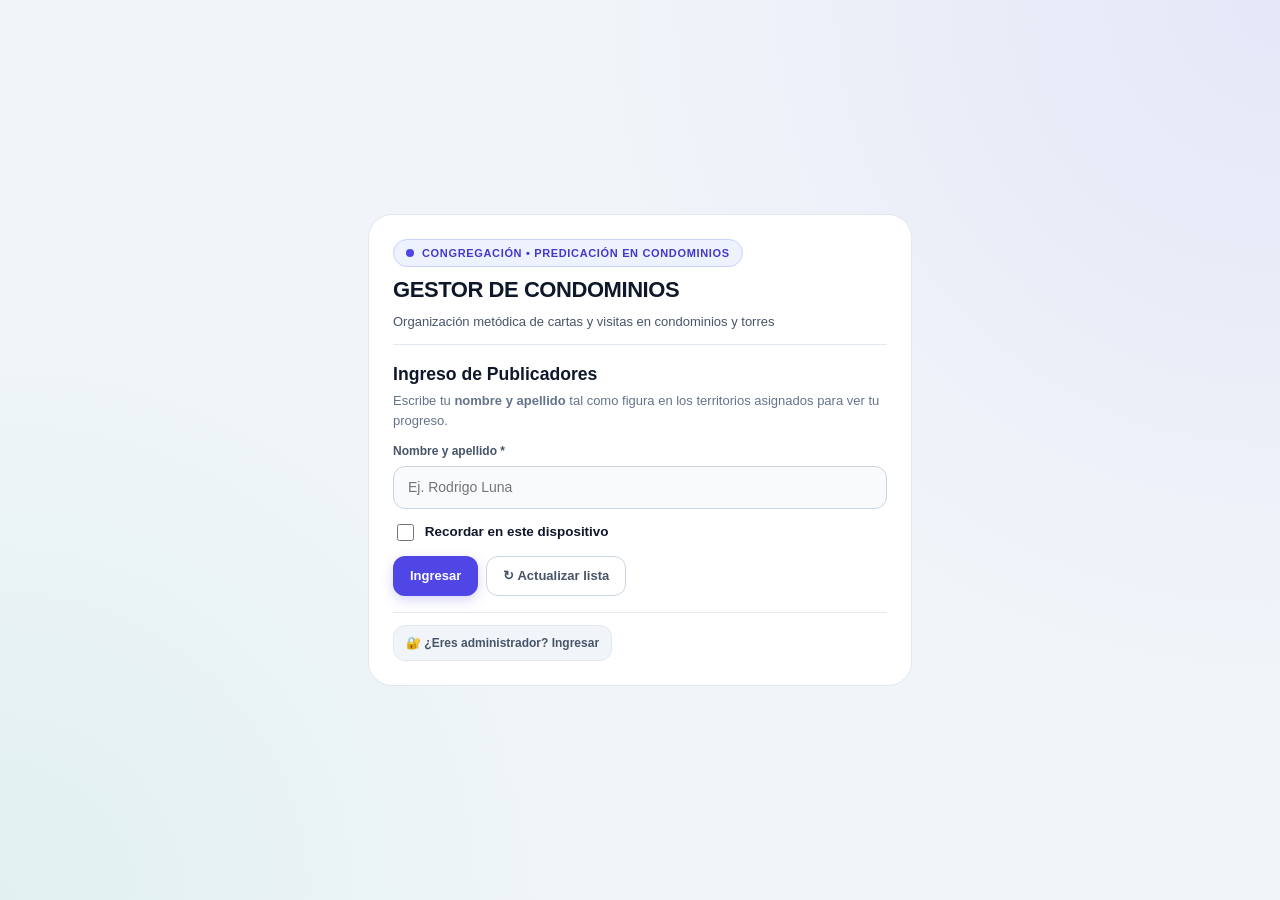
<file: index.html>
<!DOCTYPE html>
<html lang="es">
<head>
  <meta charset="UTF-8">
  <meta name="viewport" content="width=device-width, initial-scale=1.0, viewport-fit=cover">
  <meta name="description" content="Gestor de Predicación en Condominios: organización metódica de cartas, visitas, torres y asignaciones.">
  <meta name="theme-color" content="#4338ca">
  <meta name="apple-mobile-web-app-capable" content="yes">
  <meta name="apple-mobile-web-app-status-bar-style" content="default">
  <meta name="apple-mobile-web-app-title" content="Condominios">

  <title>Gestor de Predicación en Condominios</title>

  <link rel="manifest" href="./manifest.json">
  <link rel="icon" type="image/svg+xml" href="./assets/icons/icon.svg">
  <link rel="icon" type="image/png" sizes="192x192" href="./assets/icons/icon-192.png">
  <link rel="apple-touch-icon" href="./assets/icons/apple-touch-icon.png">

  <link rel="stylesheet" href="./css/variables.css">
  <link rel="stylesheet" href="./css/main.css">
  <link rel="stylesheet" href="./css/layout.css">
  <link rel="stylesheet" href="./css/components.css">
  <link rel="stylesheet" href="./css/admin.css">
</head>
<body>
  <a class="skip-link" href="#main-content">Ir al contenido principal</a>

  <!-- Puerta de acceso obligatoria (Publicador por nombre y apellido o Admin) -->
  <div id="auth-gate" class="auth-gate hidden" role="region" aria-label="Inicio de sesión"></div>

  <div id="app-shell" class="app-shell hidden">
    <!-- Banners de estado: offline, caché antigua, actualización PWA, cambios sin publicar -->
    <div id="system-banners" class="status-bar-stack" aria-live="polite"></div>

    <!-- Encabezado principal -->
    <header class="app-header">
      <div class="app-header__inner">
        <div class="app-header__brand">
          <span class="app-badge">
            <span class="app-badge__dot" aria-hidden="true"></span>
            <span id="header-congregation-badge">Congregación • Predicación en Condominios</span>
          </span>
          <h1 id="header-app-title" class="app-header__title">GESTOR DE CONDOMINIOS</h1>
          <p id="header-app-subtitle" class="app-header__subtitle">
            Organización metódica de cartas y visitas en condominios y torres
          </p>
          <div class="app-header__meta">
            <div id="header-user-session" class="session-pill hidden"></div>
            <span id="header-sync-status">Cargando datos...</span>
          </div>
        </div>

        <div class="app-header__nav-wrap">
          <nav class="tab-nav" role="tablist" aria-label="Secciones principales">
            <button type="button" role="tab" aria-selected="false" aria-controls="tab-mis-asignaciones" id="btn-tab-mis-asignaciones" class="tab-btn hidden">
              📋 Mis Asignaciones
            </button>
            <button type="button" role="tab" aria-selected="true" aria-controls="tab-territorios" id="btn-tab-territorios" class="tab-btn is-active">
              🏢 Territorios
            </button>
            <button type="button" role="tab" aria-selected="false" aria-controls="tab-hermanos" id="btn-tab-hermanos" class="tab-btn hidden">
              👥 Publicadores
            </button>
            <button type="button" role="tab" aria-selected="false" aria-controls="tab-admin" id="btn-tab-admin" class="tab-btn">
              🔐 Admin <span id="admin-notif-badge" class="tab-badge hidden">0</span>
            </button>
          </nav>

          <div class="header-actions">
            <button type="button" id="btn-switch-session" class="btn btn--secondary btn--sm hidden" title="Ingresar con otra persona o cerrar sesión">
              🔄 Cambiar de sesión
            </button>
            <button type="button" id="btn-refresh-data" class="btn btn--secondary btn--sm" title="Consultar últimas actualizaciones">
              ↻ Actualizar
            </button>
            <button type="button" id="btn-install-pwa" class="btn btn--primary btn--sm hidden">
              📲 Instalar App
            </button>
          </div>
        </div>
      </div>
    </header>

    <main id="main-content">
      <!-- PESTAÑA PUBLICADOR: MIS ASIGNACIONES -->
      <section id="tab-mis-asignaciones" class="tab-panel hidden" role="tabpanel" aria-labelledby="btn-tab-mis-asignaciones">
        <div id="mis-asignaciones-view" class="panel-surface"></div>
      </section>

      <!-- PESTAÑA TERRITORIOS / MIS TORRES -->
      <section id="tab-territorios" class="tab-panel" role="tabpanel" aria-labelledby="btn-tab-territorios">
        <div class="section-toolbar">
          <div class="section-toolbar__top">
            <div>
              <h2 id="territorios-section-title" class="section-title">Directorio de Condominios</h2>
              <p id="territorios-section-desc" class="section-desc">Selecciona un condominio para ver sus torres, pisos y departamentos asignados.</p>
            </div>
            <button type="button" id="btn-nuevo-condominio" class="btn btn--primary hidden">
              + Nuevo Condominio
            </button>
          </div>

          <div class="toolbar-controls">
            <div class="search-box">
              <span class="search-box__icon" aria-hidden="true">🔍</span>
              <label for="search-condos" class="sr-only">Buscar condominio</label>
              <input type="search" id="search-condos" class="input search-box__input" placeholder="Buscar condominio por nombre o dirección...">
            </div>
          </div>
        </div>

        <div id="app-container" class="cards-grid"></div>
      </section>

      <!-- PESTAÑA 2: PUBLICADORES / HERMANOS (SOLO ADMIN) -->
      <section id="tab-hermanos" class="tab-panel hidden" role="tabpanel" aria-labelledby="btn-tab-hermanos">
        <div class="panel-surface">
          <div class="section-toolbar__top">
            <div>
              <h2 class="section-title">Publicadores / Hermanos</h2>
              <p class="section-desc">Consulta las asignaciones activas por publicador, sus colores y torres fijas.</p>
            </div>
            <button type="button" id="btn-agregar-hermano" class="btn btn--primary hidden">
              + Agregar Publicador
            </button>
          </div>

          <div class="search-box">
            <span class="search-box__icon" aria-hidden="true">🔍</span>
            <label for="search-hermanos" class="sr-only">Buscar publicador</label>
            <input type="search" id="search-hermanos" class="input search-box__input" placeholder="Buscar publicador por nombre...">
          </div>

          <div id="mis-asignaciones-container" class="hidden"></div>
          <div id="hermanos-container" class="publishers-grid"></div>
        </div>
      </section>

      <!-- PESTAÑA 3: ADMINISTRACIÓN -->
      <section id="tab-admin" class="tab-panel hidden" role="tabpanel" aria-labelledby="btn-tab-admin">
        <div id="admin-container"></div>
      </section>
    </main>

    <footer class="app-footer">
      Gestor de Predicación en Condominios • Funciona sin conexión como aplicación instalable (PWA)
    </footer>
  </div>

  <!-- Ventana Operativa de Condominio -->
  <div id="modal-condo-operativo" class="modal-backdrop hidden" role="dialog" aria-modal="true" aria-labelledby="operativo-condo-nombre">
    <div id="condo-modal-box" class="modal-window">
      <div class="modal-window__header">
        <div>
          <span class="modal-window__eyebrow">Panel del Condominio</span>
          <h2 id="operativo-condo-nombre" class="modal-window__title">Nombre del Condominio</h2>
          <p id="operativo-condo-info" class="modal-window__sub">Dirección y Administración</p>
        </div>
        <div class="modal-window__actions">
          <button type="button" id="operativo-btn-editar" class="btn btn--secondary btn--sm hidden">⚙️ Configurar</button>
          <button type="button" id="operativo-btn-add-torre" class="btn btn--primary btn--sm hidden">+ Torre</button>
          <button type="button" id="condo-modal-max" class="btn btn--soft btn--icon" title="Maximizar / Restaurar" aria-label="Maximizar o restaurar ventana">⤢</button>
          <button type="button" id="condo-modal-close" class="btn btn--soft btn--icon" title="Cerrar" aria-label="Cerrar ventana">✕</button>
        </div>
      </div>
      <div id="operativo-condo-body" class="modal-window__body"></div>
    </div>
  </div>

  <!-- Ventana Operativa de Torre -->
  <div id="modal-torre-operativo" class="modal-backdrop modal-backdrop--torre hidden" role="dialog" aria-modal="true" aria-labelledby="operativo-torre-nombre">
    <div id="torre-modal-box" class="modal-window">
      <div class="modal-window__header modal-window__header--torre">
        <div>
          <span id="operativo-torre-condo-tag" class="modal-window__eyebrow">Condominio</span>
          <h2 id="operativo-torre-nombre" class="modal-window__title">Nombre de la Torre</h2>
          <p id="operativo-torre-stats" class="modal-window__sub">Avance y detalles</p>
        </div>
        <div class="modal-window__actions">
          <button type="button" id="torre-btn-excluir" class="btn btn--tower-ghost btn--sm hidden">🚫 Excluir</button>
          <button type="button" id="torre-btn-asignar" class="btn btn--tower-light btn--sm hidden">👥 Asignar</button>
          <button type="button" id="torre-btn-reiniciar" class="btn btn--tower-ghost btn--sm hidden">🔄 Reiniciar ciclo</button>
          <button type="button" id="torre-modal-max" class="btn btn--tower-ghost btn--icon" title="Maximizar / Restaurar" aria-label="Maximizar o restaurar torre">⤢</button>
          <button type="button" id="torre-modal-close" class="btn btn--tower-ghost btn--icon" title="Cerrar" aria-label="Cerrar torre">✕</button>
        </div>
      </div>
      <div id="operativo-torre-body" class="modal-window__body"></div>
    </div>
  </div>

  <!-- Modal General de Formularios / Detalle -->
  <div id="modal" class="modal-backdrop modal-backdrop--general hidden" role="dialog" aria-modal="true" aria-labelledby="modal-title">
    <div class="modal-dialog">
      <h3 id="modal-title" class="modal-dialog__title">Título</h3>
      <div id="modal-body" class="modal-dialog__body"></div>
      <div id="modal-footer" class="modal-dialog__footer">
        <button type="button" id="modal-btn-cancelar" data-close-modal class="btn btn--soft">Cerrar</button>
        <button type="button" id="modal-btn-guardar" class="btn btn--primary">Guardar</button>
      </div>
    </div>
  </div>

  <!-- Modal de Confirmación Accesible -->
  <div id="modal-confirm" class="modal-backdrop modal-backdrop--confirm hidden" role="alertdialog" aria-modal="true" aria-labelledby="confirm-title" aria-describedby="confirm-message">
    <div class="modal-dialog modal-dialog--sm">
      <h3 id="confirm-title" class="modal-dialog__title">Confirmar</h3>
      <p id="confirm-message" class="section-desc" style="font-size:0.875rem; color:var(--color-text-secondary); margin:0;"></p>
      <div class="modal-dialog__footer">
        <button type="button" id="confirm-btn-cancel" class="btn btn--soft">Cancelar</button>
        <button type="button" id="confirm-btn-accept" class="btn btn--primary">Confirmar</button>
      </div>
    </div>
  </div>

  <!-- Contenedor de Toasts -->
  <div id="toast-container" class="toast-container" aria-live="polite" aria-atomic="true"></div>

  <script type="module" src="./js/app.js"></script>
</body>
</html>
</file>
<file: css/variables.css>
/* ==========================================================================
   Variables y Tokens de Diseño - Gestor de Condominios
   ========================================================================== */

:root {
  /* Tipografía nativa de alta legibilidad sin dependencias externas */
  --font-sans: -apple-system, BlinkMacSystemFont, "Segoe UI", Roboto, "Helvetica Neue", Arial, "Noto Sans", sans-serif;
  --font-mono: ui-monospace, SFMono-Regular, Menlo, Monaco, Consolas, "Liberation Mono", monospace;

  /* Paleta base */
  --color-bg: #f1f5f9;
  --color-surface: #ffffff;
  --color-surface-alt: #f8fafc;
  --color-surface-muted: #e2e8f0;

  --color-text: #0f172a;
  --color-text-secondary: #475569;
  --color-text-muted: #64748b;

  --color-border: #e2e8f0;
  --color-border-strong: #cbd5e1;

  /* Identidad principal */
  --color-primary: #4f46e5;
  --color-primary-hover: #4338ca;
  --color-primary-dark: #312e81;
  --color-primary-soft: #eef2ff;
  --color-primary-border: #c7d2fe;

  /* Estados semánticos */
  --color-success: #059669;
  --color-success-soft: #d1fae5;
  --color-success-border: #6ee7b7;
  --color-success-text: #064e3b;

  --color-warning: #d97706;
  --color-warning-soft: #fef3c7;
  --color-warning-border: #fcd34d;
  --color-warning-text: #78350f;

  --color-danger: #dc2626;
  --color-danger-hover: #b91c1c;
  --color-danger-soft: #fee2e2;
  --color-danger-border: #fca5a5;
  --color-danger-text: #7f1d1d;

  /* Radios y sombras */
  --radius-sm: 0.5rem;
  --radius-md: 0.75rem;
  --radius-lg: 1rem;
  --radius-xl: 1.5rem;
  --radius-full: 9999px;

  --shadow-xs: 0 1px 2px rgba(15, 23, 42, 0.05);
  --shadow-sm: 0 2px 6px rgba(15, 23, 42, 0.06);
  --shadow-md: 0 8px 20px rgba(15, 23, 42, 0.08);
  --shadow-xl: 0 20px 40px rgba(15, 23, 42, 0.18);

  /* Espaciado */
  --space-1: 0.25rem;
  --space-2: 0.5rem;
  --space-3: 0.75rem;
  --space-4: 1rem;
  --space-5: 1.25rem;
  --space-6: 1.5rem;

  /* Capas z-index */
  --z-banner: 20;
  --z-modal-condo: 30;
  --z-modal-torre: 40;
  --z-modal-general: 60;
  --z-modal-confirm: 70;
  --z-toast: 80;
}

/* Paleta de colores distintivos para publicadores (WCAG AA contrastado) */
[data-color="indigo"]  { --pub-bg: #e0e7ff; --pub-border: #a5b4fc; --pub-text: #312e81; --pub-dot: #4f46e5; }
[data-color="emerald"] { --pub-bg: #d1fae5; --pub-border: #6ee7b7; --pub-text: #064e3b; --pub-dot: #059669; }
[data-color="amber"]   { --pub-bg: #fef3c7; --pub-border: #fcd34d; --pub-text: #78350f; --pub-dot: #d97706; }
[data-color="rose"]    { --pub-bg: #ffe4e6; --pub-border: #fda4af; --pub-text: #881337; --pub-dot: #e11d48; }
[data-color="cyan"]    { --pub-bg: #cffafe; --pub-border: #67e8f9; --pub-text: #164e63; --pub-dot: #0891b2; }
[data-color="purple"]  { --pub-bg: #f3e8ff; --pub-border: #d8b4fe; --pub-text: #581c87; --pub-dot: #9333ea; }
[data-color="blue"]    { --pub-bg: #dbeafe; --pub-border: #93c5fd; --pub-text: #1e3a8a; --pub-dot: #2563eb; }
[data-color="violet"]  { --pub-bg: #ede9fe; --pub-border: #c4b5fd; --pub-text: #4c1d95; --pub-dot: #7c3aed; }
[data-color="orange"]  { --pub-bg: #ffedd5; --pub-border: #fdba74; --pub-text: #7c2d12; --pub-dot: #ea580c; }
[data-color="lime"]    { --pub-bg: #ecfccb; --pub-border: #bef264; --pub-text: #365314; --pub-dot: #65a30d; }
[data-color="fuchsia"] { --pub-bg: #fae8ff; --pub-border: #f0abfc; --pub-text: #701a75; --pub-dot: #c026d3; }
[data-color="slate"]   { --pub-bg: #e2e8f0; --pub-border: #94a3b8; --pub-text: #0f172a; --pub-dot: #475569; }
</file>
<file: css/main.css>
/* ==========================================================================
   Base, Reset y Accesibilidad
   ========================================================================== */

*,
*::before,
*::after {
  box-sizing: border-box;
}

html {
  -webkit-text-size-adjust: 100%;
  scroll-behavior: smooth;
}

body {
  margin: 0;
  font-family: var(--font-sans);
  font-size: 16px;
  line-height: 1.5;
  color: var(--color-text);
  background-color: var(--color-bg);
  min-height: 100dvh;
  -webkit-font-smoothing: antialiased;
  padding: env(safe-area-inset-top) env(safe-area-inset-right) env(safe-area-inset-bottom) env(safe-area-inset-left);
}

body.modal-open {
  overflow: hidden;
}

img,
svg {
  display: block;
  max-width: 100%;
}

button,
input,
select,
textarea {
  font: inherit;
  color: inherit;
}

button {
  cursor: pointer;
}

/* Foco accesible para teclado */
:focus-visible {
  outline: 3px solid var(--color-primary);
  outline-offset: 2px;
}

/* Oculto accesible para lectores de pantalla */
.sr-only {
  position: absolute;
  width: 1px;
  height: 1px;
  padding: 0;
  margin: -1px;
  overflow: hidden;
  clip: rect(0, 0, 0, 0);
  white-space: nowrap;
  border: 0;
}

.hidden {
  display: none !important;
}

::selection {
  background-color: var(--color-primary);
  color: #ffffff;
}

/* Enlace de salto al contenido */
.skip-link {
  position: absolute;
  top: -100px;
  left: var(--space-4);
  background: var(--color-primary-dark);
  color: #ffffff;
  padding: var(--space-2) var(--space-4);
  border-radius: var(--radius-md);
  font-weight: 700;
  font-size: 0.875rem;
  z-index: 100;
  text-decoration: none;
  transition: top 0.15s ease;
}

.skip-link:focus {
  top: var(--space-4);
}
</file>
<file: css/layout.css>
/* ==========================================================================
   Layout Principal, Header, Navegación y Grids Mobile-First
   ========================================================================== */

.app-shell {
  width: 100%;
  max-width: 72rem;
  margin: 0 auto;
  padding: var(--space-3);
  display: flex;
  flex-direction: column;
  gap: var(--space-5);
}

/* Barra superior de estado (offline / actualización PWA / sincronización) */
.status-bar-stack {
  display: flex;
  flex-direction: column;
  gap: var(--space-2);
}

.system-banner {
  display: flex;
  flex-wrap: wrap;
  align-items: center;
  justify-content: space-between;
  gap: var(--space-3);
  padding: var(--space-3) var(--space-4);
  border-radius: var(--radius-lg);
  font-size: 0.8125rem;
  font-weight: 600;
  border: 1px solid transparent;
  box-shadow: var(--shadow-xs);
}

.system-banner--warning {
  background-color: var(--color-warning-soft);
  border-color: var(--color-warning-border);
  color: var(--color-warning-text);
}

.system-banner--info {
  background-color: var(--color-primary-soft);
  border-color: var(--color-primary-border);
  color: var(--color-primary-dark);
}

.system-banner--success {
  background-color: var(--color-success-soft);
  border-color: var(--color-success-border);
  color: var(--color-success-text);
}

/* Header principal sin altura rígida para evitar desbordes móviles */
.app-header {
  position: relative;
  background-color: var(--color-surface);
  background-image:
    linear-gradient(110deg, rgba(255, 255, 255, 0.96) 0%, rgba(255, 255, 255, 0.88) 58%, rgba(238, 242, 255, 0.78) 100%),
    url('../assets/images/header-pattern.svg');
  background-size: cover;
  background-position: center;
  border-radius: var(--radius-xl);
  border: 1px solid var(--color-border);
  box-shadow: var(--shadow-md);
  overflow: hidden;
}

.app-header__inner {
  padding: var(--space-5);
  display: flex;
  flex-direction: column;
  gap: var(--space-4);
}

.app-header__brand {
  display: flex;
  flex-direction: column;
  gap: 0.375rem;
}

.app-badge {
  display: inline-flex;
  align-items: center;
  gap: 0.5rem;
  align-self: flex-start;
  padding: 0.3rem 0.75rem;
  border-radius: var(--radius-full);
  background-color: var(--color-primary-soft);
  border: 1px solid var(--color-primary-border);
  color: var(--color-primary-hover);
  font-size: 0.6875rem;
  font-weight: 800;
  letter-spacing: 0.06em;
  text-transform: uppercase;
}

.app-badge__dot {
  width: 0.5rem;
  height: 0.5rem;
  border-radius: var(--radius-full);
  background-color: var(--color-primary);
}

.app-header__title {
  margin: 0;
  font-size: 1.5rem;
  font-weight: 800;
  letter-spacing: -0.02em;
  line-height: 1.15;
  color: var(--color-text);
}

.app-header__subtitle {
  margin: 0;
  font-size: 0.8125rem;
  color: var(--color-text-secondary);
  font-weight: 500;
}

.app-header__meta {
  display: flex;
  flex-wrap: wrap;
  align-items: center;
  gap: var(--space-2);
  font-size: 0.75rem;
  color: var(--color-text-muted);
}

/* Navegación por pestañas */
.app-header__nav-wrap {
  display: flex;
  flex-direction: column;
  gap: var(--space-2);
}

.tab-nav {
  display: flex;
  flex-wrap: wrap;
  align-items: stretch;
  gap: 0.25rem;
  background-color: var(--color-bg);
  padding: 0.25rem;
  border-radius: var(--radius-lg);
  border: 1px solid var(--color-border);
  box-shadow: var(--shadow-xs);
}

.tab-btn {
  flex: 1 1 0;
  border: none;
  background: transparent;
  padding: 0.625rem 0.5rem;
  min-height: 44px;
  border-radius: var(--radius-md);
  font-size: 0.75rem;
  font-weight: 600;
  color: var(--color-text-secondary);
  display: inline-flex;
  align-items: center;
  justify-content: center;
  gap: 0.375rem;
  transition: background-color 0.15s ease, color 0.15s ease, box-shadow 0.15s ease;
  white-space: nowrap;
}

.tab-btn:hover {
  color: var(--color-text);
  background-color: rgba(226, 232, 240, 0.7);
}

.tab-btn.is-active {
  background-color: var(--color-primary);
  color: #ffffff;
  font-weight: 700;
  box-shadow: 0 4px 12px rgba(79, 70, 229, 0.28);
}

.tab-badge {
  display: inline-flex;
  align-items: center;
  justify-content: center;
  min-width: 1.25rem;
  height: 1.25rem;
  padding: 0 0.35rem;
  border-radius: var(--radius-full);
  background-color: var(--color-warning);
  color: #ffffff;
  font-size: 0.6875rem;
  font-weight: 800;
  line-height: 1;
}

.tab-btn.is-active .tab-badge {
  background-color: #ffffff;
  color: var(--color-primary-dark);
}

.session-pill {
  display: inline-flex;
  align-items: center;
  gap: 0.45rem;
  padding: 0.25rem 0.65rem;
  border-radius: var(--radius-full);
  background-color: var(--color-surface-alt);
  border: 1px solid var(--color-border);
  color: var(--color-text);
  font-size: 0.75rem;
  font-weight: 600;
}

.pub-dot {
  width: 0.6rem;
  height: 0.6rem;
  border-radius: var(--radius-full);
  display: inline-block;
  flex-shrink: 0;
}

/* Puerta de acceso inicial (Publicador / Admin) */
.auth-gate {
  min-height: 100vh;
  display: flex;
  align-items: center;
  justify-content: center;
  padding: var(--space-4);
  background-image:
    radial-gradient(circle at top right, rgba(79, 70, 229, 0.08), transparent 45%),
    radial-gradient(circle at bottom left, rgba(16, 185, 129, 0.07), transparent 40%);
}

.auth-gate__card {
  width: 100%;
  max-width: 34rem;
  background-color: var(--color-surface);
  border-radius: var(--radius-xl);
  border: 1px solid var(--color-border);
  box-shadow: var(--shadow-lg);
  padding: var(--space-5);
  display: flex;
  flex-direction: column;
  gap: var(--space-4);
}

.auth-gate__brand {
  display: flex;
  flex-direction: column;
  gap: 0.375rem;
  padding-bottom: var(--space-3);
  border-bottom: 1px solid var(--color-border);
}

.auth-gate__title {
  margin: 0;
  font-size: 1.375rem;
  font-weight: 800;
  letter-spacing: -0.02em;
  color: var(--color-text);
}

.auth-gate__subtitle {
  margin: 0;
  font-size: 0.8125rem;
  color: var(--color-text-secondary);
}

.auth-gate__form {
  display: flex;
  flex-direction: column;
  gap: var(--space-3);
}

.auth-gate__loading {
  padding: var(--space-5) 0;
  text-align: center;
  font-size: 0.875rem;
  font-weight: 600;
  color: var(--color-text-secondary);
}

.auth-gate__switch {
  padding-top: var(--space-3);
  border-top: 1px solid var(--color-border);
  display: flex;
  justify-content: flex-start;
}

.checkbox-inline {
  display: inline-flex;
  align-items: center;
  gap: 0.5rem;
  font-size: 0.84rem;
  font-weight: 600;
  color: var(--color-text);
  cursor: pointer;
  user-select: none;
}

.checkbox-inline input[type="checkbox"] {
  width: 1.05rem;
  height: 1.05rem;
  accent-color: var(--color-primary);
}

.header-actions {
  display: flex;
  flex-wrap: wrap;
  align-items: center;
  justify-content: space-between;
  gap: var(--space-2);
}

/* Secciones principales */
.tab-panel {
  display: flex;
  flex-direction: column;
  gap: var(--space-5);
}

.section-toolbar {
  background-color: var(--color-surface);
  border: 1px solid var(--color-border);
  border-radius: var(--radius-xl);
  padding: var(--space-4) var(--space-5);
  box-shadow: var(--shadow-xs);
  display: flex;
  flex-direction: column;
  gap: var(--space-4);
}

.section-toolbar__top {
  display: flex;
  flex-direction: column;
  gap: var(--space-3);
}

.section-title {
  margin: 0;
  font-size: 1.125rem;
  font-weight: 800;
  color: var(--color-text);
}

.section-desc {
  margin: 0.25rem 0 0;
  font-size: 0.8125rem;
  color: var(--color-text-muted);
}

.toolbar-controls {
  display: flex;
  flex-wrap: wrap;
  align-items: center;
  gap: var(--space-2);
}

/* Grids de tarjetas */
.cards-grid {
  display: grid;
  grid-template-columns: minmax(0, 1fr);
  gap: var(--space-4);
}

.publishers-grid {
  display: grid;
  grid-template-columns: minmax(0, 1fr);
  gap: var(--space-3);
}

/* Footer discreto */
.app-footer {
  padding: var(--space-4) var(--space-2);
  text-align: center;
  font-size: 0.75rem;
  color: var(--color-text-muted);
}

/* Tablet y escritorio */
@media (min-width: 640px) {
  .app-shell {
    padding: var(--space-6);
    gap: var(--space-6);
  }

  .app-header__inner {
    padding: var(--space-6) var(--space-6);
  }

  .app-header__title {
    font-size: 2rem;
  }

  .app-header__subtitle {
    font-size: 0.875rem;
  }

  .tab-btn {
    padding: 0.625rem 1rem;
    font-size: 0.875rem;
  }

  .auth-gate__card {
    padding: var(--space-6);
  }

  .header-actions {
    justify-content: flex-end;
  }

  .section-toolbar__top {
    flex-direction: row;
    align-items: center;
    justify-content: space-between;
  }

  .cards-grid {
    grid-template-columns: repeat(2, minmax(0, 1fr));
    gap: var(--space-5);
  }

  .publishers-grid {
    grid-template-columns: repeat(2, minmax(0, 1fr));
  }
}

@media (min-width: 960px) {
  .app-header__inner {
    flex-direction: row;
    align-items: center;
    justify-content: space-between;
    padding: 1.75rem 2rem;
  }

  .app-header__nav-wrap {
    align-items: flex-end;
  }

  .tab-nav {
    display: inline-flex;
    width: auto;
  }

  .tab-btn {
    flex: 0 0 auto;
  }

  .cards-grid {
    grid-template-columns: repeat(3, minmax(0, 1fr));
  }
}
</file>
<file: css/components.css>
/* ==========================================================================
   Componentes Reutilizables: Botones, Tarjetas, Modales, Mapa de Pisos
   ========================================================================== */

/* Botones */
.btn {
  display: inline-flex;
  align-items: center;
  justify-content: center;
  gap: 0.45rem;
  min-height: 40px;
  padding: 0.5rem 1rem;
  border-radius: var(--radius-md);
  border: 1px solid transparent;
  font-size: 0.8125rem;
  font-weight: 700;
  line-height: 1.2;
  text-decoration: none;
  transition: background-color 0.15s ease, border-color 0.15s ease, transform 0.1s ease, box-shadow 0.15s ease;
  white-space: nowrap;
}

.btn:active:not(:disabled) {
  transform: scale(0.98);
}

.btn:disabled {
  opacity: 0.5;
  cursor: not-allowed;
}

.btn--sm {
  min-height: 36px;
  padding: 0.375rem 0.75rem;
  font-size: 0.75rem;
}

.btn--icon {
  min-height: 38px;
  min-width: 38px;
  padding: 0.4rem;
}

.btn--primary {
  background-color: var(--color-primary);
  color: #ffffff;
  box-shadow: 0 4px 12px rgba(79, 70, 229, 0.22);
}

.btn--primary:hover:not(:disabled) {
  background-color: var(--color-primary-hover);
}

.btn--secondary {
  background-color: var(--color-surface);
  border-color: var(--color-border-strong);
  color: var(--color-text-secondary);
}

.btn--secondary:hover:not(:disabled) {
  background-color: var(--color-surface-alt);
  color: var(--color-text);
}

.btn--soft {
  background-color: var(--color-bg);
  border-color: var(--color-border);
  color: var(--color-text-secondary);
}

.btn--soft:hover:not(:disabled) {
  background-color: var(--color-surface-muted);
  color: var(--color-text);
}

.btn--success {
  background-color: var(--color-success);
  color: #ffffff;
}

.btn--success:hover:not(:disabled) {
  background-color: #047857;
}

.btn--danger-soft {
  background-color: var(--color-danger-soft);
  border-color: var(--color-danger-border);
  color: var(--color-danger-text);
}

.btn--danger-soft:hover:not(:disabled) {
  background-color: #fecaca;
}

.btn--danger {
  background-color: var(--color-danger);
  color: #ffffff;
}

.btn--danger:hover:not(:disabled) {
  background-color: var(--color-danger-hover);
}

.btn--tower-ghost {
  background-color: rgba(255, 255, 255, 0.14);
  border-color: rgba(255, 255, 255, 0.24);
  color: #ffffff;
}

.btn--tower-ghost:hover:not(:disabled) {
  background-color: rgba(255, 255, 255, 0.24);
}

.btn--tower-light {
  background-color: #ffffff;
  color: var(--color-primary-dark);
}

.btn--tower-light:hover:not(:disabled) {
  background-color: var(--color-primary-soft);
}

/* Campos de formulario */
.field {
  display: flex;
  flex-direction: column;
  gap: 0.375rem;
}

.field__label {
  font-size: 0.75rem;
  font-weight: 700;
  color: var(--color-text-secondary);
}

.field__hint {
  margin: 0;
  font-size: 0.7rem;
  color: var(--color-text-muted);
}

.input,
.select,
.textarea {
  width: 100%;
  padding: 0.625rem 0.875rem;
  background-color: var(--color-surface-alt);
  border: 1px solid var(--color-border-strong);
  border-radius: var(--radius-md);
  font-size: 0.875rem;
  color: var(--color-text);
  transition: border-color 0.15s ease, box-shadow 0.15s ease, background-color 0.15s ease;
}

.input:focus,
.select:focus,
.textarea:focus {
  outline: none;
  border-color: var(--color-primary);
  background-color: var(--color-surface);
  box-shadow: 0 0 0 3px rgba(79, 70, 229, 0.15);
}

.textarea--mono {
  font-family: var(--font-mono);
  font-size: 0.8rem;
  line-height: 1.5;
}

.search-box {
  position: relative;
  flex: 1 1 220px;
  min-width: 0;
}

.search-box__input {
  padding-left: 2.25rem;
  min-height: 40px;
}

.search-box__icon {
  position: absolute;
  left: 0.75rem;
  top: 50%;
  transform: translateY(-50%);
  color: var(--color-text-muted);
  pointer-events: none;
  font-size: 0.875rem;
}

/* Badges y Chips */
.badge {
  display: inline-flex;
  align-items: center;
  gap: 0.25rem;
  padding: 0.25rem 0.65rem;
  border-radius: var(--radius-md);
  font-size: 0.7rem;
  font-weight: 700;
  border: 1px solid transparent;
  white-space: nowrap;
}

.badge--indigo {
  background-color: var(--color-primary-soft);
  border-color: var(--color-primary-border);
  color: var(--color-primary-hover);
}

.badge--success {
  background-color: var(--color-success-soft);
  border-color: var(--color-success-border);
  color: var(--color-success-text);
}

.badge--warning {
  background-color: var(--color-warning-soft);
  border-color: var(--color-warning-border);
  color: var(--color-warning-text);
}

.badge--muted {
  background-color: var(--color-bg);
  border-color: var(--color-border);
  color: var(--color-text-secondary);
}

/* Tarjetas de Condominio y Torre */
.entity-card {
  background-color: var(--color-surface);
  border: 1px solid var(--color-border);
  border-radius: var(--radius-xl);
  padding: var(--space-5);
  display: flex;
  flex-direction: column;
  justify-content: space-between;
  gap: var(--space-4);
  box-shadow: var(--shadow-xs);
  transition: border-color 0.15s ease, box-shadow 0.15s ease, transform 0.15s ease;
  cursor: pointer;
}

.entity-card:hover {
  border-color: var(--color-primary);
  box-shadow: var(--shadow-md);
  transform: translateY(-1px);
}

.entity-card__head {
  display: flex;
  justify-content: space-between;
  align-items: flex-start;
  gap: var(--space-3);
  border-bottom: 1px solid var(--color-bg);
  padding-bottom: var(--space-3);
}

.entity-card__title {
  margin: 0;
  font-size: 1.0625rem;
  font-weight: 800;
  color: var(--color-text);
  line-height: 1.25;
  word-break: break-word;
}

.entity-card:hover .entity-card__title {
  color: var(--color-primary);
}

.entity-card__subtitle {
  margin: 0.25rem 0 0;
  font-size: 0.78rem;
  color: var(--color-text-muted);
  font-weight: 500;
}

.entity-card__foot {
  padding-top: var(--space-3);
  border-top: 1px solid var(--color-bg);
  display: flex;
  justify-content: space-between;
  align-items: center;
  gap: var(--space-2);
}

.entity-card__cta {
  font-size: 0.78rem;
  font-weight: 800;
  color: var(--color-primary);
}

.entity-card__actions {
  display: flex;
  align-items: center;
  gap: 0.25rem;
}

/* Barra de progreso */
.progress-block {
  display: flex;
  flex-direction: column;
  gap: 0.4rem;
}

.progress-block__meta {
  display: flex;
  justify-content: space-between;
  font-size: 0.75rem;
  font-weight: 600;
  color: var(--color-text-secondary);
}

.progress-track {
  width: 100%;
  height: 0.65rem;
  background-color: var(--color-bg);
  border: 1px solid var(--color-border);
  border-radius: var(--radius-full);
  padding: 2px;
  overflow: hidden;
}

.progress-fill {
  height: 100%;
  background: linear-gradient(90deg, var(--color-primary), #6366f1);
  border-radius: var(--radius-full);
  transition: width 0.3s ease;
}

.progress-fill--done {
  background: linear-gradient(90deg, var(--color-success), #10b981);
}

/* Estados vacíos */
.empty-state {
  background-color: var(--color-surface);
  border: 1px solid var(--color-border);
  border-radius: var(--radius-xl);
  padding: 2.5rem var(--space-5);
  text-align: center;
  max-width: 32rem;
  margin: 0 auto;
  display: flex;
  flex-direction: column;
  align-items: center;
  gap: var(--space-3);
  box-shadow: var(--shadow-xs);
}

.empty-state__icon {
  width: 3.5rem;
  height: 3.5rem;
  border-radius: var(--radius-lg);
  background-color: var(--color-primary-soft);
  border: 1px solid var(--color-primary-border);
  display: flex;
  align-items: center;
  justify-content: center;
  font-size: 1.5rem;
}

.empty-state__text {
  margin: 0;
  font-size: 0.875rem;
  color: var(--color-text-secondary);
  font-weight: 500;
}

/* Tarjetas de publicadores */
.panel-surface {
  background-color: var(--color-surface);
  border: 1px solid var(--color-border);
  border-radius: var(--radius-xl);
  padding: var(--space-5);
  box-shadow: var(--shadow-xs);
  display: flex;
  flex-direction: column;
  gap: var(--space-4);
}

.publisher-card {
  background-color: var(--color-surface-alt);
  border: 1px solid var(--color-border);
  border-radius: var(--radius-lg);
  padding: var(--space-4);
  display: flex;
  flex-direction: column;
  gap: var(--space-3);
  transition: border-color 0.15s ease, box-shadow 0.15s ease;
}

.publisher-card:hover {
  border-color: var(--color-border-strong);
  box-shadow: var(--shadow-xs);
}

.publisher-card__top {
  display: flex;
  justify-content: space-between;
  align-items: flex-start;
  gap: var(--space-3);
}

.publisher-card__identity {
  display: flex;
  align-items: flex-start;
  gap: var(--space-3);
  min-width: 0;
}

.color-dot {
  width: 1rem;
  height: 1rem;
  border-radius: var(--radius-full);
  background-color: var(--pub-dot, #94a3b8);
  border: 2px solid #ffffff;
  box-shadow: 0 0 0 1px var(--pub-border, #cbd5e1);
  flex-shrink: 0;
  margin-top: 0.2rem;
}

.publisher-card__name {
  margin: 0;
  font-size: 0.9375rem;
  font-weight: 800;
  color: var(--color-text);
  word-break: break-word;
}

.publisher-card__meta {
  margin: 0.15rem 0 0;
  font-size: 0.75rem;
  color: var(--color-text-muted);
}

.publisher-card__tower {
  margin-top: 0.25rem;
  display: inline-block;
  font-size: 0.72rem;
  font-weight: 700;
  color: var(--color-primary-hover);
}

/* Vista Mis Asignaciones */
.my-assignments-box {
  background-color: var(--color-surface);
  border: 1px solid var(--color-border);
  border-radius: var(--radius-xl);
  padding: var(--space-5);
  box-shadow: var(--shadow-xs);
  display: flex;
  flex-direction: column;
  gap: var(--space-4);
}

.my-assignments-header {
  display: flex;
  flex-direction: column;
  gap: var(--space-3);
}

.my-assignments-actions {
  display: flex;
  flex-wrap: wrap;
  gap: var(--space-2);
}

.my-stats-strip {
  display: grid;
  grid-template-columns: repeat(3, minmax(0, 1fr));
  gap: var(--space-2);
}

.my-stat-pill {
  padding: var(--space-3);
  border-radius: var(--radius-lg);
  border: 1px solid var(--color-border);
  background-color: var(--color-surface-alt);
  display: flex;
  flex-direction: column;
  gap: 0.15rem;
}

.my-stat-pill__num {
  font-size: 1.25rem;
  font-weight: 800;
  line-height: 1.1;
}

.my-stat-pill__label {
  font-size: 0.72rem;
  font-weight: 700;
}

.my-stat-pill--pending {
  background-color: var(--pub-bg, var(--color-primary-soft));
  border-color: var(--pub-border, var(--color-primary-border));
  color: var(--pub-text, var(--color-primary-dark));
}

.my-stat-pill--review {
  background-color: var(--color-warning-soft);
  border: 2px dashed var(--color-warning);
  color: var(--color-warning-text);
}

.my-stat-pill--done {
  background-color: var(--color-success-soft);
  border-color: var(--color-success-border);
  color: var(--color-success-text);
}

.my-groups-list {
  display: flex;
  flex-direction: column;
  gap: var(--space-3);
}

.assignment-group-card {
  background-color: var(--color-surface-alt);
  border: 1px solid var(--color-border);
  border-radius: var(--radius-lg);
  padding: var(--space-4);
  display: flex;
  flex-direction: column;
  gap: var(--space-3);
}

.assignment-group-card__head {
  display: flex;
  flex-direction: column;
  gap: var(--space-2);
}

.assignment-group-card__title {
  margin: 0;
  font-size: 0.95rem;
  font-weight: 800;
  color: var(--color-text);
}

.my-apt-grid {
  display: grid;
  grid-template-columns: repeat(auto-fill, minmax(7.25rem, 1fr));
  gap: var(--space-2);
}

.my-apt-tile {
  border-radius: var(--radius-md);
  padding: 0.55rem 0.65rem;
  min-height: 3.5rem;
  display: flex;
  flex-direction: column;
  align-items: flex-start;
  justify-content: center;
  gap: 0.2rem;
  text-align: left;
  cursor: pointer;
  transition: transform 0.1s ease, box-shadow 0.12s ease;
}

.my-apt-tile:hover {
  transform: translateY(-1px);
  box-shadow: var(--shadow-sm);
}

.my-apt-tile.is-pending {
  background-color: var(--pub-bg, var(--color-primary-soft));
  border: 1.5px solid var(--pub-border, var(--color-primary-border));
  color: var(--pub-text, var(--color-primary-dark));
}

.my-apt-tile.is-user-reported {
  background-color: var(--color-warning-soft);
  border: 2px dashed var(--color-warning);
  color: var(--color-warning-text);
  box-shadow: inset 4px 0 0 var(--pub-dot, var(--color-warning));
}

.my-apt-tile.is-completed {
  background-color: var(--color-success-soft);
  border: 1.5px solid var(--color-success-border);
  color: var(--color-success-text);
  box-shadow: inset 4px 0 0 var(--pub-dot, var(--color-success));
}

.my-apt-tile__num {
  font-size: 0.92rem;
  font-weight: 800;
  line-height: 1.1;
}

.my-apt-tile.is-completed .my-apt-tile__num {
  text-decoration: line-through;
}

.my-apt-tile__status {
  font-size: 0.68rem;
  font-weight: 700;
  line-height: 1.1;
}

@media (min-width: 640px) {
  .my-assignments-header {
    flex-direction: row;
    align-items: center;
    justify-content: space-between;
  }

  .assignment-group-card__head {
    flex-direction: row;
    align-items: flex-start;
    justify-content: space-between;
  }
}

.assignment-chips {
  display: flex;
  flex-wrap: wrap;
  gap: 0.4rem;
}

.assignment-chip {
  display: inline-flex;
  align-items: center;
  gap: 0.3rem;
  padding: 0.3rem 0.6rem;
  border-radius: var(--radius-sm);
  font-size: 0.75rem;
  font-weight: 700;
  background-color: var(--pub-bg, var(--color-primary-soft));
  border: 1px solid var(--pub-border, var(--color-primary-border));
  color: var(--pub-text, var(--color-primary-dark));
}

.assignment-chip--btn {
  cursor: pointer;
  transition: transform 0.1s ease, box-shadow 0.12s ease;
}

.assignment-chip--btn:hover {
  transform: translateY(-1px);
  box-shadow: var(--shadow-xs);
}

.assignment-chip.is-user-reported {
  background-color: var(--color-warning-soft);
  border: 2px dashed var(--color-warning);
  color: var(--color-warning-text);
  box-shadow: inset 3px 0 0 var(--pub-dot, var(--color-warning));
}

.assignment-chip.is-completed {
  background-color: var(--color-success-soft);
  border-color: var(--color-success-border);
  color: var(--color-success-text);
  text-decoration: line-through;
}

/* Modales Operativos y Generales */
.modal-backdrop {
  position: fixed;
  inset: 0;
  background-color: rgba(15, 23, 42, 0.56);
  backdrop-filter: blur(3px);
  display: flex;
  align-items: center;
  justify-content: center;
  padding: var(--space-2);
  z-index: var(--z-modal-condo);
}

.modal-backdrop--torre {
  z-index: var(--z-modal-torre);
}

.modal-backdrop--general {
  z-index: var(--z-modal-general);
  padding: var(--space-4);
}

.modal-backdrop--confirm {
  z-index: var(--z-modal-confirm);
  padding: var(--space-4);
}

.modal-window {
  background-color: var(--color-bg);
  width: 100%;
  max-width: 68rem;
  height: 92dvh;
  border-radius: var(--radius-xl);
  border: 1px solid var(--color-border);
  box-shadow: var(--shadow-xl);
  display: flex;
  flex-direction: column;
  overflow: hidden;
}

.modal-window.is-maximized {
  max-width: 100%;
  height: 100dvh;
  border-radius: 0;
}

.modal-window__header {
  background-color: var(--color-surface);
  border-bottom: 1px solid var(--color-border);
  padding: var(--space-4);
  display: flex;
  flex-wrap: wrap;
  justify-content: space-between;
  align-items: center;
  gap: var(--space-3);
  flex-shrink: 0;
}

.modal-window__header--torre {
  background-color: var(--color-primary-dark);
  border-bottom-color: #1e1b4b;
  color: #ffffff;
}

.modal-window__eyebrow {
  display: block;
  font-size: 0.65rem;
  font-weight: 800;
  letter-spacing: 0.08em;
  text-transform: uppercase;
  color: var(--color-primary);
}

.modal-window__header--torre .modal-window__eyebrow {
  color: #c7d2fe;
}

.modal-window__title {
  margin: 0.1rem 0 0;
  font-size: 1.15rem;
  font-weight: 800;
  line-height: 1.2;
}

.modal-window__sub {
  margin: 0.15rem 0 0;
  font-size: 0.75rem;
  color: var(--color-text-muted);
}

.modal-window__header--torre .modal-window__sub {
  color: #e0e7ff;
}

.modal-window__actions {
  display: flex;
  flex-wrap: wrap;
  align-items: center;
  gap: 0.4rem;
}

.modal-window__body {
  flex: 1 1 auto;
  overflow-y: auto;
  padding: var(--space-4);
  display: flex;
  flex-direction: column;
  gap: var(--space-4);
}

/* Modal Diálogo Estándar */
.modal-dialog {
  background-color: var(--color-surface);
  width: 100%;
  max-width: 34rem;
  border-radius: var(--radius-xl);
  border: 1px solid var(--color-border);
  box-shadow: var(--shadow-xl);
  padding: var(--space-5);
  display: flex;
  flex-direction: column;
  gap: var(--space-4);
  max-height: 90dvh;
}

.modal-dialog--sm {
  max-width: 26rem;
}

.modal-dialog__title {
  margin: 0;
  font-size: 1.125rem;
  font-weight: 800;
  color: var(--color-text);
}

.modal-dialog__body {
  overflow-y: auto;
  display: flex;
  flex-direction: column;
  gap: var(--space-4);
  padding-right: 0.25rem;
}

.modal-dialog__footer {
  display: flex;
  justify-content: flex-end;
  flex-wrap: wrap;
  gap: var(--space-2);
  padding-top: var(--space-3);
  border-top: 1px solid var(--color-bg);
}

/* Vista de Torre: barra de control, mapa por piso y resumen lateral */
.tower-control-bar {
  background-color: var(--color-surface);
  border: 1px solid var(--color-border);
  border-radius: var(--radius-xl);
  padding: var(--space-4);
  display: flex;
  flex-direction: column;
  gap: var(--space-3);
  box-shadow: var(--shadow-xs);
}

.tower-control-bar__row {
  display: flex;
  flex-wrap: wrap;
  align-items: center;
  justify-content: space-between;
  gap: var(--space-3);
}

.tower-grid {
  display: grid;
  grid-template-columns: minmax(0, 1fr);
  gap: var(--space-5);
}

.floor-list {
  display: flex;
  flex-direction: column;
  gap: var(--space-3);
}

.floor-card {
  background-color: var(--color-surface);
  border: 1px solid var(--color-border);
  border-radius: var(--radius-xl);
  padding: var(--space-4);
  box-shadow: var(--shadow-xs);
  display: flex;
  flex-direction: column;
  gap: var(--space-3);
}

.floor-card__head {
  display: flex;
  justify-content: space-between;
  align-items: center;
  border-bottom: 1px solid var(--color-bg);
  padding-bottom: var(--space-2);
}

.floor-card__title {
  font-size: 0.75rem;
  font-weight: 900;
  letter-spacing: 0.08em;
  color: var(--color-primary);
}

.floor-card__count {
  font-size: 0.7rem;
  font-weight: 600;
  color: var(--color-text-muted);
}

.apartments-wrap {
  display: flex;
  flex-wrap: wrap;
  gap: 0.5rem;
}

/* Botones / fichas de departamento */
.apt-btn {
  position: relative;
  min-height: 44px;
  min-width: 3.4rem;
  padding: 0.45rem 0.75rem;
  border-radius: var(--radius-md);
  border: 1px solid var(--color-border-strong);
  background-color: var(--color-surface-alt);
  color: var(--color-text);
  font-size: 0.8125rem;
  font-weight: 800;
  display: inline-flex;
  flex-direction: column;
  align-items: center;
  justify-content: center;
  gap: 0.1rem;
  transition: transform 0.1s ease, box-shadow 0.15s ease, border-color 0.15s ease;
}

.apt-btn:hover {
  box-shadow: var(--shadow-xs);
  border-color: var(--color-primary);
}

.apt-btn:active {
  transform: scale(0.96);
}

.apt-btn.has-publisher {
  background-color: var(--pub-bg);
  border-color: var(--pub-border);
  color: var(--pub-text);
}

.apt-btn.is-user-reported {
  background-color: var(--color-warning-soft);
  border: 2px dashed var(--color-warning);
  color: var(--color-warning-text);
}

.apt-btn.has-publisher.is-user-reported {
  box-shadow: inset 4px 0 0 var(--pub-dot);
}

.apt-btn.is-user-reported .apt-btn__num {
  text-decoration: none;
}

.apt-btn.is-completed {
  background-color: var(--color-success-soft);
  border: 1.5px solid var(--color-success-border);
  color: var(--color-success-text);
}

/* Mantiene el color distintivo del publicador como borde izquierdo aunque esté completado */
.apt-btn.has-publisher.is-completed {
  box-shadow: inset 4px 0 0 var(--pub-dot);
}

.apt-btn.is-completed .apt-btn__num {
  text-decoration: line-through;
}

.apt-btn.is-local-done {
  box-shadow: inset 0 0 0 2px var(--color-primary);
}

.apt-btn.is-excluded {
  background-color: var(--color-bg);
  border-color: var(--color-border);
  color: var(--color-text-muted);
  text-decoration: line-through;
  font-weight: 600;
}

.apt-btn.is-other-neutral {
  background-color: var(--color-surface-alt);
  border-color: var(--color-border);
  color: var(--color-text-muted);
  opacity: 0.72;
  cursor: default;
}

.apt-btn.is-readonly {
  cursor: default;
}

.apt-btn.is-other-neutral:hover,
.apt-btn.is-readonly:hover {
  box-shadow: none;
  border-color: var(--color-border);
}

.apt-btn.is-other-neutral:active,
.apt-btn.is-readonly:active {
  transform: none;
}

.apt-btn__sub {
  font-size: 0.625rem;
  font-weight: 700;
  opacity: 0.85;
  max-width: 4.5rem;
  overflow: hidden;
  text-overflow: ellipsis;
  white-space: nowrap;
}

/* Lista de verificación/exclusiones/asignaciones dentro de modales */
.checklist-box {
  max-height: 15rem;
  overflow-y: auto;
  padding: 0.4rem;
  border: 1px solid var(--color-border);
  border-radius: var(--radius-lg);
  background-color: var(--color-surface-alt);
  display: flex;
  flex-direction: column;
  gap: 0.4rem;
}

.checklist-item {
  background-color: var(--color-surface);
  border: 1px solid var(--color-border);
  border-radius: var(--radius-md);
  padding: 0.55rem 0.75rem;
  display: flex;
  flex-direction: column;
  gap: 0.45rem;
  font-size: 0.8125rem;
}

.checklist-row {
  display: flex;
  align-items: center;
  gap: 0.55rem;
  cursor: pointer;
  font-weight: 600;
}

.radio-group {
  display: flex;
  flex-wrap: wrap;
  gap: 0.75rem;
  padding-left: 1.5rem;
  font-size: 0.75rem;
  color: var(--color-text-secondary);
}

/* Toasts accesibles */
.toast-container {
  position: fixed;
  bottom: var(--space-4);
  right: var(--space-4);
  left: var(--space-4);
  display: flex;
  flex-direction: column;
  align-items: flex-end;
  gap: var(--space-2);
  z-index: var(--z-toast);
  pointer-events: none;
}

.toast {
  pointer-events: auto;
  width: 100%;
  max-width: 24rem;
  background-color: var(--color-text);
  color: #ffffff;
  border-radius: var(--radius-lg);
  padding: 0.75rem 1rem;
  font-size: 0.8125rem;
  font-weight: 600;
  box-shadow: var(--shadow-xl);
  display: flex;
  align-items: center;
  justify-content: space-between;
  gap: var(--space-3);
}

.toast--success { background-color: #065f46; }
.toast--error { background-color: #991b1b; }
.toast--warning { background-color: #92400e; }

.legend-strip {
  display: flex;
  flex-wrap: wrap;
  gap: 0.65rem;
  font-size: 0.72rem;
  color: var(--color-text-secondary);
}

.legend-item {
  display: inline-flex;
  align-items: center;
  gap: 0.3rem;
}

.legend-swatch {
  display: inline-block;
  width: 0.9rem;
  height: 0.9rem;
  border-radius: 0.25rem;
  flex-shrink: 0;
}

.legend-swatch--review {
  background-color: var(--color-warning-soft);
  border: 2px dashed var(--color-warning);
}

.legend-swatch--done {
  background-color: var(--color-success-soft);
  border: 1.5px solid var(--color-success-border);
}

@media (min-width: 640px) {
  .modal-backdrop {
    padding: var(--space-5);
  }

  .modal-window__header,
  .modal-window__body {
    padding: var(--space-5);
  }

  .modal-window__title {
    font-size: 1.35rem;
  }

  .toast-container {
    left: auto;
  }
}

@media (min-width: 960px) {
  .tower-grid {
    grid-template-columns: minmax(0, 2fr) minmax(0, 1fr);
    align-items: start;
  }

  .tower-control-bar {
    flex-direction: row;
    align-items: center;
    justify-content: space-between;
  }
}
</file>
<file: css/admin.css>
/* ==========================================================================
   Panel de Administración y Estado de Sincronización
   ========================================================================== */

.admin-layout {
  display: flex;
  flex-direction: column;
  gap: var(--space-5);
}

.admin-card {
  background-color: var(--color-surface);
  border: 1px solid var(--color-border);
  border-radius: var(--radius-xl);
  padding: var(--space-5);
  box-shadow: var(--shadow-xs);
  display: flex;
  flex-direction: column;
  gap: var(--space-4);
}

.admin-card--highlight {
  border-color: var(--color-primary-border);
  background: linear-gradient(180deg, #ffffff 0%, #f8faff 100%);
}

.admin-card--attention {
  border-color: var(--color-warning);
  background: linear-gradient(180deg, #fffdf7 0%, #ffffff 100%);
  box-shadow: 0 0 0 3px rgba(245, 158, 11, 0.14);
}

.admin-gate-inner {
  display: flex;
  flex-direction: column;
  gap: var(--space-3);
}

.admin-header-bar {
  display: flex;
  flex-direction: column;
  gap: var(--space-3);
  border-bottom: 1px solid var(--color-bg);
  padding-bottom: var(--space-4);
}

.admin-status-pill {
  display: inline-flex;
  align-items: center;
  gap: 0.45rem;
  padding: 0.35rem 0.75rem;
  border-radius: var(--radius-full);
  font-size: 0.75rem;
  font-weight: 700;
  align-self: flex-start;
}

.admin-status-pill--online {
  background-color: var(--color-success-soft);
  color: var(--color-success-text);
  border: 1px solid var(--color-success-border);
}

.admin-status-pill--pending {
  background-color: var(--color-warning-soft);
  color: var(--color-warning-text);
  border: 1px solid var(--color-warning-border);
}

.admin-status-pill--local {
  background-color: var(--color-primary-soft);
  color: var(--color-primary-dark);
  border: 1px solid var(--color-primary-border);
}

.admin-grid {
  display: grid;
  grid-template-columns: minmax(0, 1fr);
  gap: var(--space-4);
}

.admin-stats-grid {
  display: grid;
  grid-template-columns: repeat(2, minmax(0, 1fr));
  gap: var(--space-3);
}

.stat-tile {
  background-color: var(--color-surface-alt);
  border: 1px solid var(--color-border);
  border-radius: var(--radius-lg);
  padding: var(--space-3) var(--space-4);
}

.stat-tile__value {
  display: block;
  font-size: 1.35rem;
  font-weight: 800;
  color: var(--color-primary-dark);
}

.stat-tile__label {
  font-size: 0.72rem;
  font-weight: 600;
  color: var(--color-text-muted);
}

.notice-box {
  border-radius: var(--radius-lg);
  padding: var(--space-3) var(--space-4);
  font-size: 0.8rem;
  line-height: 1.5;
  border: 1px solid var(--color-border);
  background-color: var(--color-surface-alt);
  color: var(--color-text-secondary);
}

.notice-box--privacy {
  background-color: #fffbeb;
  border-color: #fde68a;
  color: #78350f;
}

.notice-box--security {
  background-color: var(--color-primary-soft);
  border-color: var(--color-primary-border);
  color: var(--color-primary-dark);
}

.notice-box--warning {
  background-color: var(--color-warning-soft);
  border-color: var(--color-warning-border);
  color: var(--color-warning-text);
}

.notice-box--danger {
  background-color: #fef2f2;
  border-color: #fecaca;
  color: #991b1b;
}

.review-list {
  display: flex;
  flex-direction: column;
  gap: var(--space-2);
}

.review-item {
  border-radius: var(--radius-lg);
  border: 1.5px dashed var(--color-warning);
  background-color: #fffdf5;
  padding: var(--space-3) var(--space-4);
  display: flex;
  flex-direction: column;
  gap: var(--space-3);
}

.review-item__body {
  display: flex;
  flex-direction: column;
  gap: 0.25rem;
}

.review-item__top {
  display: flex;
  flex-wrap: wrap;
  align-items: center;
  justify-content: space-between;
  gap: var(--space-2);
}

.review-item__publisher {
  display: inline-flex;
  align-items: center;
  gap: 0.45rem;
  font-size: 0.875rem;
  color: var(--color-text);
}

.review-item__meta {
  display: inline-flex;
  flex-wrap: wrap;
  align-items: center;
  gap: 0.45rem;
  font-size: 0.72rem;
  font-weight: 600;
  color: var(--color-text-muted);
}

.review-item__badge {
  padding: 0.1rem 0.45rem;
  border-radius: var(--radius-full);
  background-color: var(--color-warning-soft);
  border: 1px solid var(--color-warning-border);
  color: var(--color-warning-text);
  font-weight: 700;
}

.review-item__location {
  font-size: 0.84rem;
  color: var(--color-text-secondary);
}

.review-item__note {
  margin: 0.15rem 0 0;
  font-size: 0.78rem;
  font-style: italic;
  color: var(--color-warning-text);
}

.review-item__actions {
  display: flex;
  flex-wrap: wrap;
  gap: var(--space-2);
}

.admin-form-grid {
  display: grid;
  grid-template-columns: minmax(0, 1fr);
  gap: var(--space-3);
}

.admin-actions-row {
  display: flex;
  flex-wrap: wrap;
  gap: var(--space-2);
}

.help-steps {
  margin: 0;
  padding-left: 1.2rem;
  display: flex;
  flex-direction: column;
  gap: 0.35rem;
  font-size: 0.78rem;
  color: var(--color-text-secondary);
}

.file-input-label {
  cursor: pointer;
}

@media (min-width: 640px) {
  .admin-header-bar {
    flex-direction: row;
    align-items: center;
    justify-content: space-between;
  }

  .admin-stats-grid {
    grid-template-columns: repeat(auto-fit, minmax(8.5rem, 1fr));
  }

  .admin-form-grid {
    grid-template-columns: repeat(2, minmax(0, 1fr));
  }

  .review-item {
    flex-direction: row;
    align-items: center;
    justify-content: space-between;
  }
}

@media (min-width: 900px) {
  .admin-grid {
    grid-template-columns: repeat(2, minmax(0, 1fr));
    align-items: start;
  }
}
</file>
